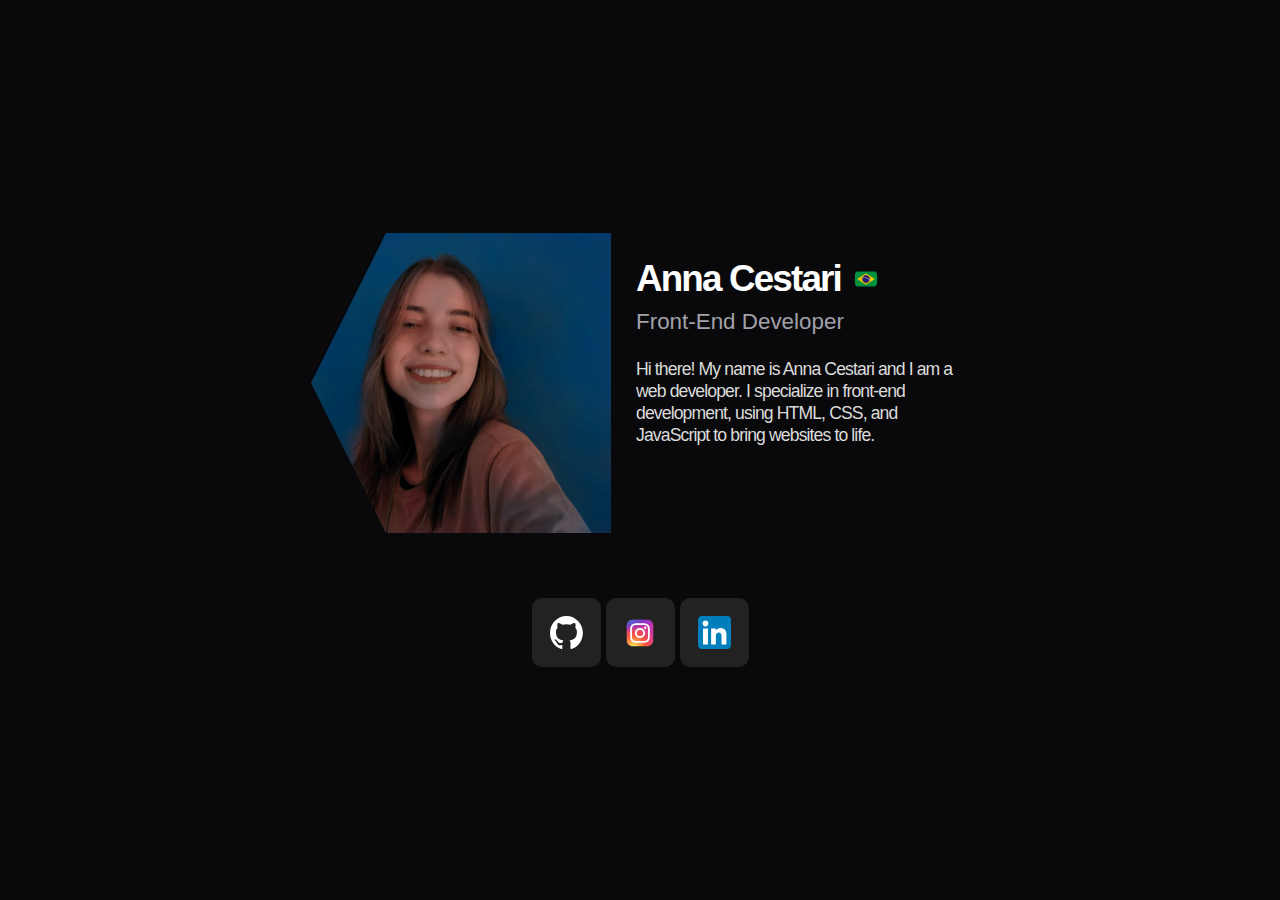
<file: 01-cartão-de-visita/index.html>
<!DOCTYPE html>
<html lang="en">
  <head>
    <meta charset="UTF-8" />
    <meta name="viewport" content="width=device-width, initial-scale=1.0" />
    <title>Cartão de visita</title>
    <link rel="icon" type="image/png" href="assets/favicon.png" />
    <link rel="stylesheet" href="assets/styles.css" />
  </head>
  <body>
    <main>
      <section class="about-me">
        <img
          class="profile-picture"
          src="assets/anna_color.jpg"
          alt="Anna's profile picture"
          width="300"
          height="300"
        />

        <div>
          <h1>
            Anna Cestari
            <img class="flag" src="assets/brazil.png" width="24" height="24" />
          </h1>
          <p>Front-End Developer</p>
          <p class="info">
            Hi there! My name is Anna Cestari and I am a web developer. I
            specialize in front-end development, using HTML, CSS, and JavaScript
            to bring websites to life.
          </p>
        </div>
      </section>
      <section class="socials">
        <a href="https://github.com/annacestari" target="_blank">
          <img
            src="assets/github.svg"
            alt="GitHub Logo"
            width="33"
            height="33"
          />
        </a>
        <a href="https://instagram.com/havocaos" target="_blank">
          <img
            src="assets/instagram.svg"
            alt="Instagram Logo"
            width="40"
            height="40"
          />
        </a>
        <a
          href="https://www.linkedin.com/in/anna-elizabeth-corrêa-cestari-07b819237/"
          target="_blank"
        >
          <img
            src="assets/linkedin.svg"
            alt="LinkedIn Logo"
            width="33"
            height="33"
          />
        </a>
      </section>
    </main>
  </body>
</html>
</file>
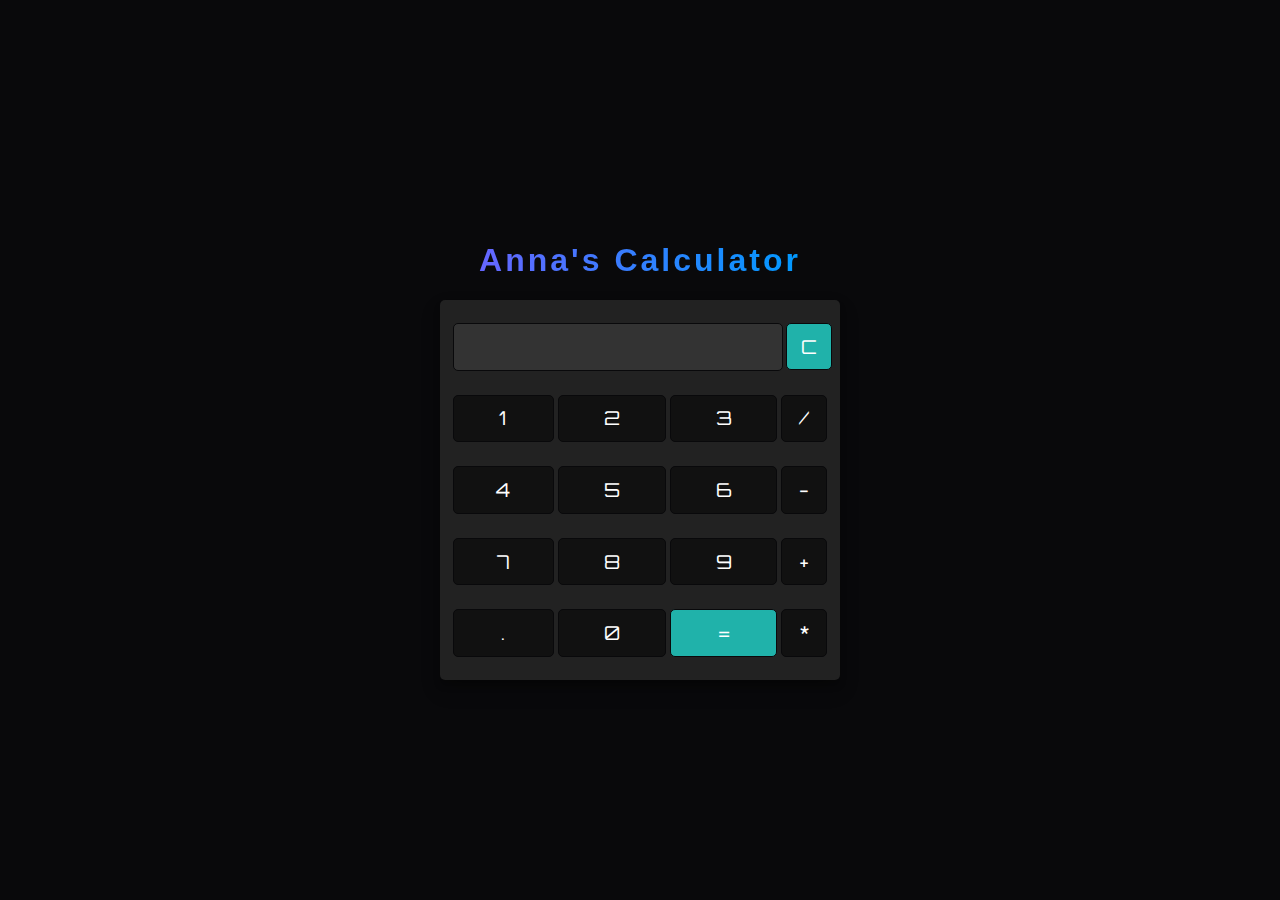
<file: 02-calculadora-simple/index.html>
<!DOCTYPE html>
<html lang="en">
  <head>
    <meta charset="UTF-8" />
    <meta name="viewport" content="width=device-width, initial-scale=1.0" />
    <title>Calculadora Simple</title>
    <link rel="icon" type="image/png" href="assets/favicon.png" />
    <link rel="stylesheet" href="assets/styles.css" />
  </head>
  <body>
    <h1 class="rainbow rainbow-text-animated">Anna's Calculator</h1>
    <table class="calculator">
      <tr>
        <td colspan="3">
          <input class="display-box" type="text" id="result" disabled />
        </td>
        <td>
          <input
            type="button"
            value="C"
            onclick="clearScreen()"
            id="clear-button"
          />
        </td>
      </tr>
      <tr>
        <td>
          <input type="button" value="1" onclick="showNumberOrOperator('1')" />
        </td>
        <td>
          <input type="button" value="2" onclick="showNumberOrOperator('2')" />
        </td>
        <td>
          <input type="button" value="3" onclick="showNumberOrOperator('3')" />
        </td>
        <td>
          <input type="button" value="/" onclick="showNumberOrOperator('/')" />
        </td>
      </tr>
      <tr>
        <td>
          <input type="button" value="4" onclick="showNumberOrOperator('4')" />
        </td>
        <td>
          <input type="button" value="5" onclick="showNumberOrOperator('5')" />
        </td>
        <td>
          <input type="button" value="6" onclick="showNumberOrOperator('6')" />
        </td>
        <td>
          <input type="button" value="-" onclick="showNumberOrOperator('-')" />
        </td>
      </tr>
      <tr>
        <td>
          <input type="button" value="7" onclick="showNumberOrOperator('7')" />
        </td>
        <td>
          <input type="button" value="8" onclick="showNumberOrOperator('8')" />
        </td>
        <td>
          <input type="button" value="9" onclick="showNumberOrOperator('9')" />
        </td>
        <td>
          <input type="button" value="+" onclick="showNumberOrOperator('+')" />
        </td>
      </tr>
      <tr>
        <td>
          <input type="button" value="." onclick="showNumberOrOperator('.')" />
        </td>
        <td>
          <input type="button" value="0" onclick="showNumberOrOperator('0')" />
        </td>
        <td>
          <input
            type="button"
            value="="
            onclick="calculate()"
            id="result-button"
          />
        </td>
        <td>
          <input type="button" value="*" onclick="showNumberOrOperator('*')" />
        </td>
      </tr>
    </table>

    <script type="text/javascript" src="scripts/main.js"></script>
  </body>
</html>
</file>
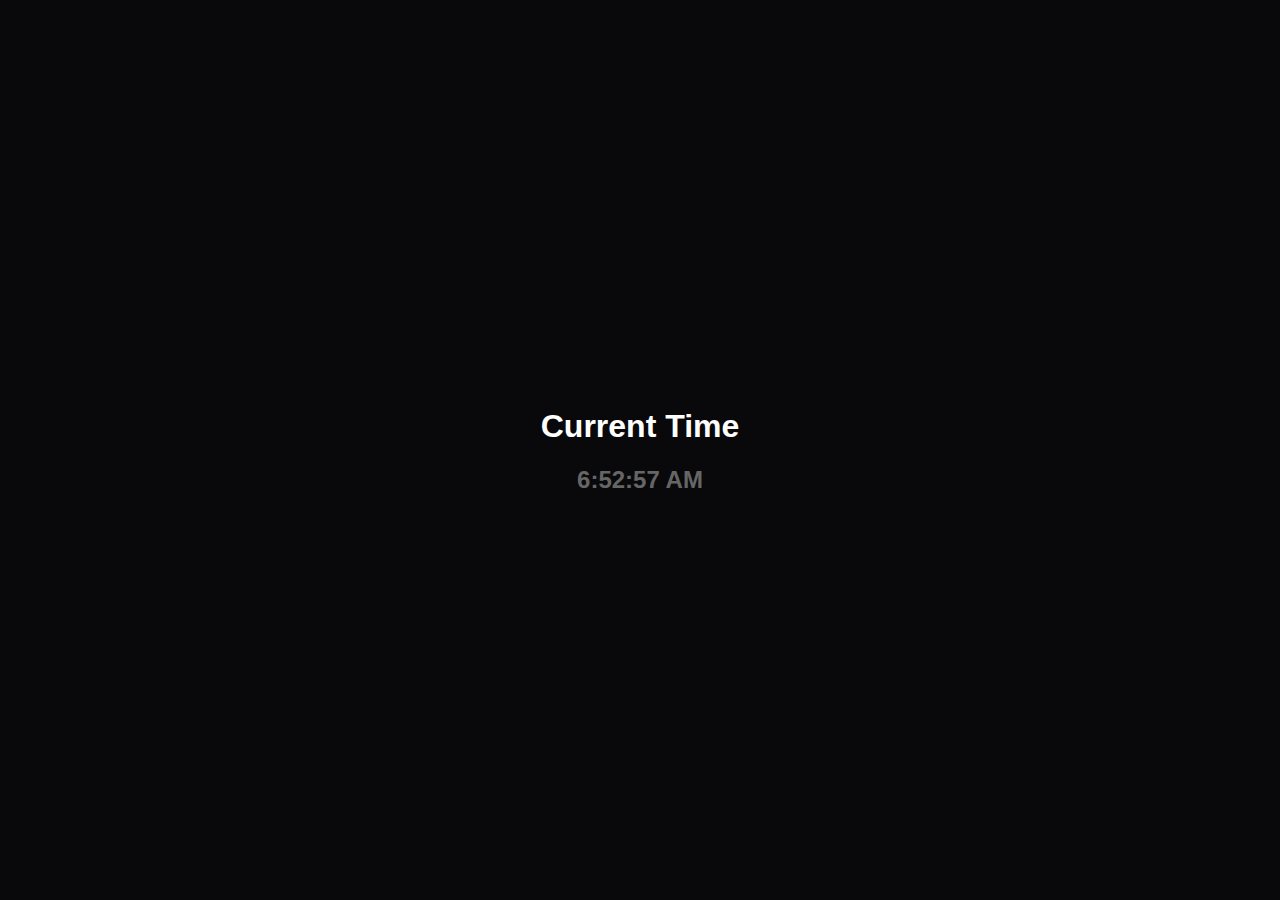
<file: 03-relógio-digital/index.html>
<!DOCTYPE html>
<html lang="en">
  <head>
    <meta charset="UTF-8" />
    <meta name="viewport" content="width=device-width, initial-scale=1.0" />
    <title>Relógio Digital</title>
    <link rel="icon" type="image/png" href="assets/favicon.png" />
    <link rel="stylesheet" href="assets/styles.css" />
  </head>
  <body>
    <main>
      <h1 class="title">Current Time</h1>
      <h2 id="clock"></h2>
    </main>

    <script type="text/javascript" src="scripts/main.js"></script>
  </body>
</html>
</file>
<file: 01-cartão-de-visita/assets/styles.css>
html,
body {
  background-color: #09090b;
  font-family: Verdana, Geneva, Tahoma, sans-serif;
  display: flex;
  align-items: center;
  justify-content: center;
  height: 100vh;
  margin: 0;
  padding: 0;
}

.about-me {
  display: flex;
  flex-direction: row;
}

.about-me .profile-picture {
  clip-path: polygon(25% 0%, 100% 0%, 100% 100%, 25% 100%, 0% 50%);
  transition: 500ms;
}

.flag {
  margin-left: 5px;
  border-radius: 50%;
}

.profile-picture:hover {
  filter: grayscale(5);
}

.about-me h1,
p {
  padding-left: 25px;
}

.about-me h1 {
  color: #fff;
  letter-spacing: -0.05em;
  font-weight: 700;
  font-size: 2.3rem;
}

.about-me p {
  color: hsl(240, 5%, 64.9%);
  margin-top: -15px;
  font-weight: 500;
  font-size: 1.4rem;
}

.about-me .info {
  padding-top: 15px;
  color: hsl(0, 0%, 86%);
  font-weight: 500;
  inline-size: 333px;
  font-size: 1.1rem;
  line-height: 22px;
  letter-spacing: -0.05em;
  overflow-wrap: break-word;
}

.socials {
  margin-top: 65px;
  display: flex;
  flex-direction: row;
  align-items: center;
  justify-content: center;
  gap: 5px;
}

.socials a {
  display: flex;
  align-items: center;
  justify-content: center;
  width: 69px;
  height: 69px;
  border-radius: 10px;
  background-color: #222222;
  opacity: 1;
  transition: 500ms opacity;
}

.socials a:hover {
  opacity: 0.7;
}
</file>
<file: 02-calculadora-simple/assets/styles.css>
@import url('https://fonts.googleapis.com/css2?family=Orbitron&display=swap');

html,
body {
  background-color: #09090b;
  font-family: Verdana, Geneva, Tahoma, sans-serif;
  display: flex;
  flex-direction: column;
  align-items: center;
  justify-content: center;
  height: 100vh;
  margin: 0;
  padding: 0;
}

.rainbow {
  text-align: center;
  text-decoration: underline;
  font-size: 2rem;
  letter-spacing: 3px;
}
.rainbow-text-animated {
  background: linear-gradient(
    to right,
    #6666ff,
    #0099ff,
    #00ff00,
    #ff3399,
    #6666ff
  );
  -webkit-background-clip: text;
  background-clip: text;
  color: transparent;
  animation: rainbow_animation 6s ease-in-out infinite;
  background-size: 400% 100%;
}

@keyframes rainbow_animation {
  0%,
  100% {
    background-position: 0 0;
  }

  50% {
    background-position: 100% 0;
  }
}

.calculator {
  padding: 10px;
  border-radius: 5px;
  height: 380px;
  width: 400px;
  background-color: #222222;
  box-shadow: rgba(0, 0, 0, 0.19) 0px 10px 20px, rgba(0, 0, 0, 0.23) 0px 6px 6px;
}

.display-box {
  background-color: #333333;
  border: 1px solid #09090b;
  color: #fff;
  font-size: 1.2rem;
  border-radius: 5px;
  width: 100%;
  height: 65%;
}

#clear-button {
  margin-left: 5px;
  background-color: lightseagreen;
}

#result-button {
  background-color: lightseagreen;
}

input[type='button'] {
  font-family: 'Orbitron', sans-serif;
  font-size: 1.2rem;
  background-color: #111111;
  color: white;
  border: 1px solid #09090b;
  width: 100%;
  border-radius: 5px;
  height: 70%;
  outline: none;
  cursor: pointer;
}

input:active[type='button'] {
  background: #333333;
  -webkit-box-shadow: inset 0px 0px 5px #c1c1c1;
  -moz-box-shadow: inset 0px 0px 5px #c1c1c1;
  box-shadow: inset 0px 0px 5px #c1c1c1;
}
</file>
<file: 03-relógio-digital/assets/styles.css>
@import url('https://fonts.googleapis.com/css2?family=Orbitron&display=swap');

html,
body {
  background-color: #09090b;
  font-family: Verdana, Geneva, Tahoma, sans-serif;
  display: flex;
  flex-direction: column;
  align-items: center;
  justify-content: center;
  text-align: center;
  height: 100vh;
  margin: 0;
  padding: 0;
  color: #fff;
}

#clock {
  color: #666666;
}
</file>
